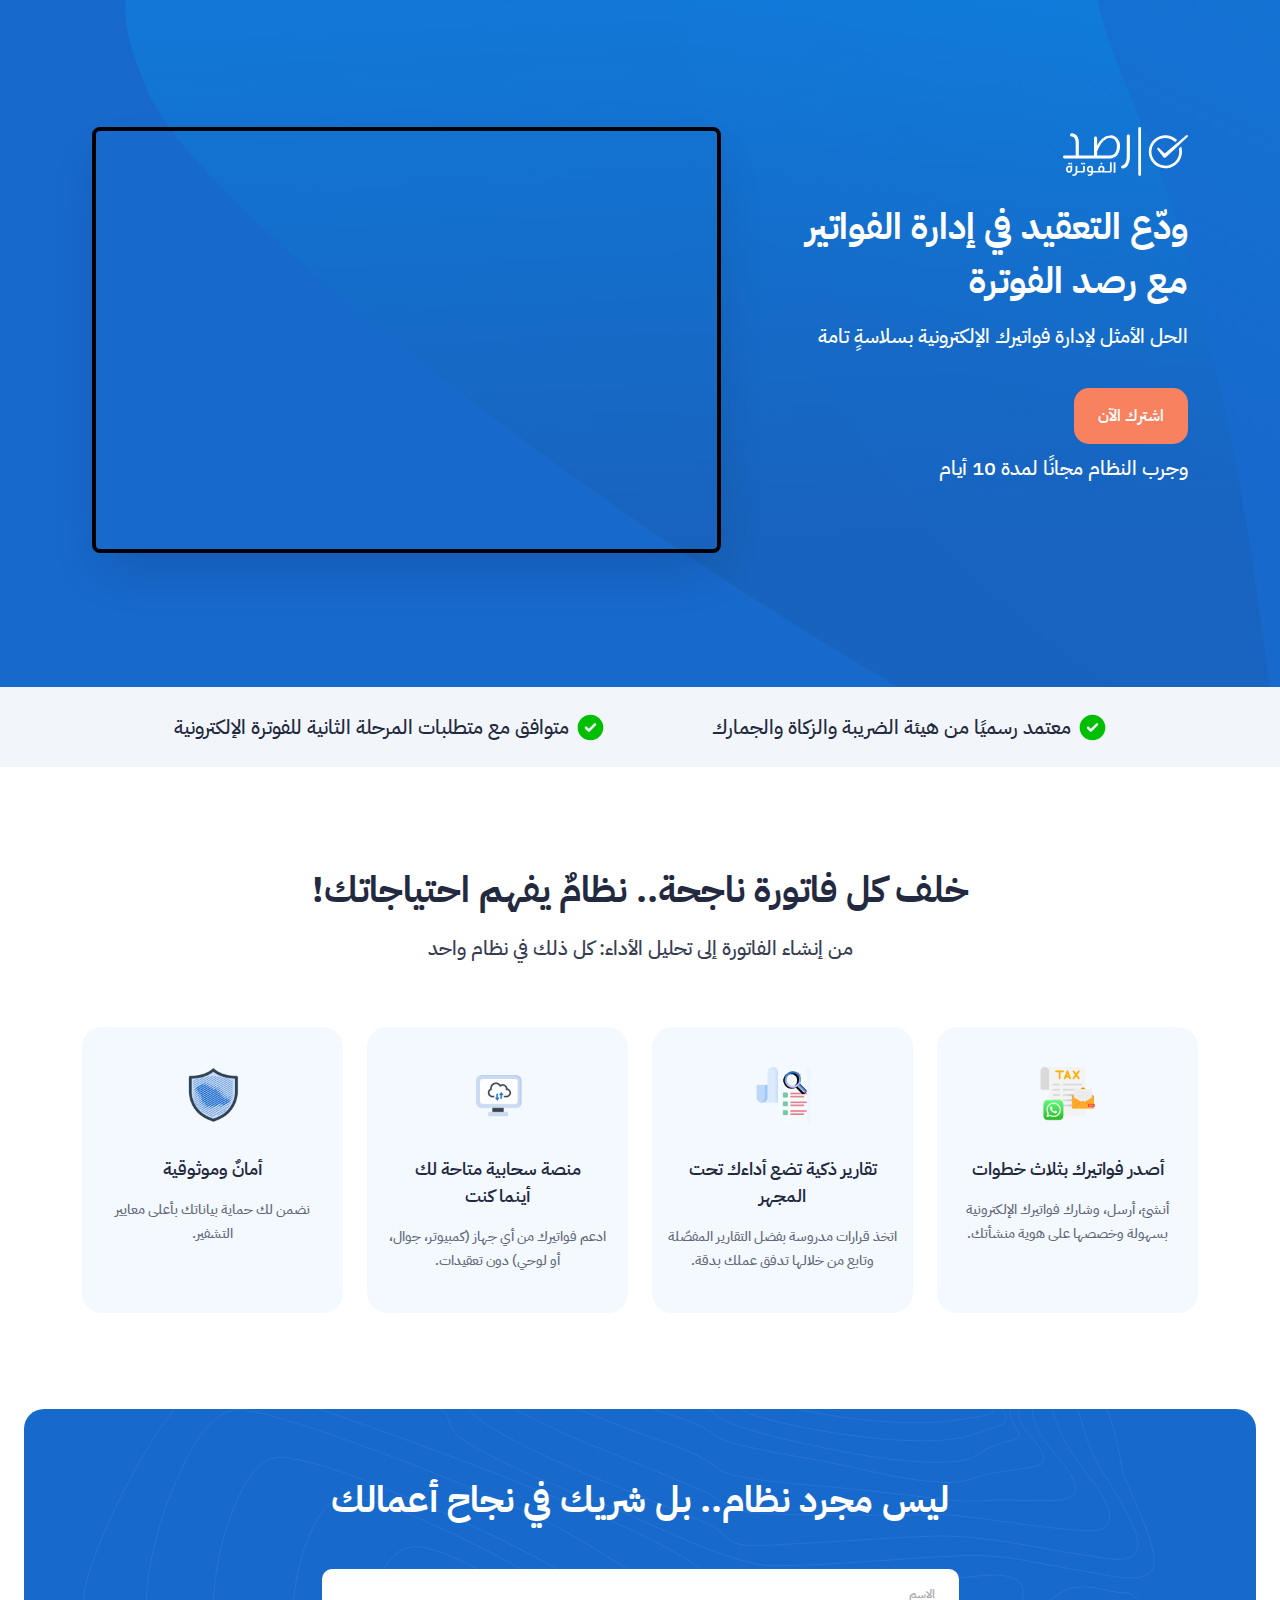
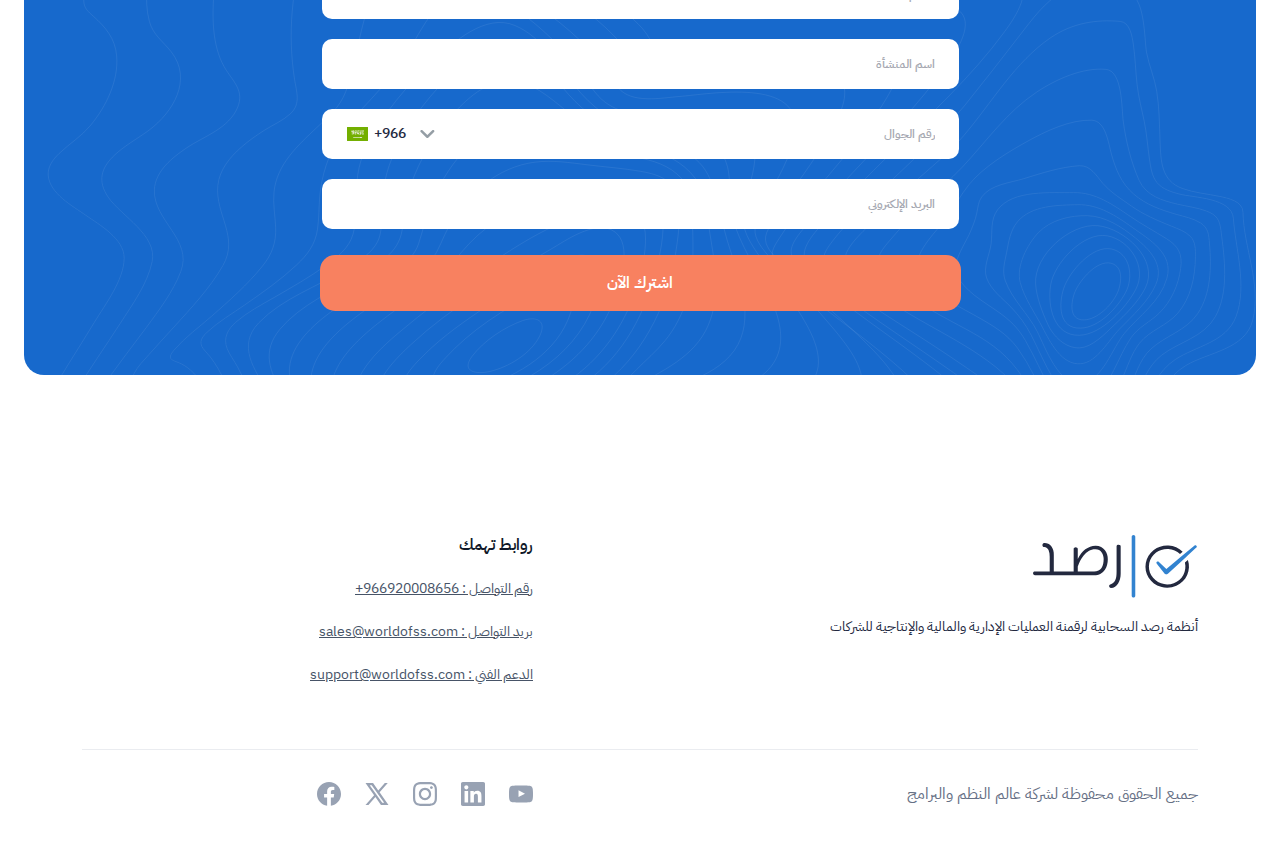
<file: index.html>
<!doctype html>
<html lang="ar" dir="rtl">

<head>
    <meta charset="utf-8">
    <meta name="viewport" content="width=device-width, initial-scale=1">

    <title>عالم النظم والبرامج | نظام الفوترة</title>

    <!-- Desription | Author | Keywords -->
    <meta name="description" content="أنظمة رصد السحابية">
    <meta name="keywords" content="أنظمة,رصد,السحابية, wss , world of systems and softwares ,عالم النظم و البرامج">
    <meta name="author" content="Rassd Cloud">
    <meta name="theme-color" content="#ffffff">

    <!-- Favicon -->
    <link rel="apple-touch-icon" sizes="180x180" href="./imgs/favicon/apple-touch-icon.png">
    <link rel="icon" type="image/png" sizes="32x32" href="./imgs/favicon/favicon-32x32.png">
    <link rel="icon" type="image/png" sizes="16x16" href="./imgs/favicon/favicon-16x16.png">
    <link rel="manifest" href="./imgs/favicon/site.webmanifest">
    <link rel="mask-icon" href="./imgs/favicon/safari-pinned-tab.svg" color="#5bbad5">
    <link rel="shortcut icon" href="./imgs/favicon/favicon.ico">
    <meta name="msapplication-TileColor" content="#da532c">
    <meta name="msapplication-config" content="./imgs/favicon/browserconfig.xml">

    <!-- Fonts -->
    <link rel="preconnect" href="https://fonts.googleapis.com">
    <link rel="preconnect" href="https://fonts.gstatic.com" crossorigin>
    <link href="https://fonts.googleapis.com/css2?family=IBM+Plex+Sans+Arabic:wght@400;500;600;700&display=swap"
        rel="stylesheet">
    <link href="./style.css" rel="stylesheet" />
</head>

<body class="adv-fawtara">
    <main>
        <!-- Hero Feather Animation -->
        <section class="adv-hero">
            <div class="hero-feather">
                <span class="svg-icon feather-1">
                    <svg width="1155" height="934" viewBox="0 0 1155 934" fill="none" xmlns="http://www.w3.org/2000/svg">
                        <path opacity="0.35" d="M256.244 0.0657248L967.893 78.9406C979.808 217.155 1088.44 258.861 1154.44 883.155C1180.95 1133.91 79.0498 380.906 20.2051 193.913C-82.2719 -31.8877 246.527 66.3729 256.244 0.0657248Z" fill="url(#paint0_linear_3310_62)"/>
                        <defs>
                            <linearGradient id="paint0_linear_3310_62" x1="690.421" y1="640.705" x2="666.349" y2="56.3314" gradientUnits="userSpaceOnUse">
                                <stop stop-color="#1957A1"/>
                                <stop offset="1" stop-color="#0697F2"/>
                            </linearGradient>
                        </defs>
                    </svg>
                </span>
                <span class="svg-icon feather-2">
                    <svg width="1080" height="924" viewBox="0 0 1080 924" fill="none" xmlns="http://www.w3.org/2000/svg">
                        <path opacity="0.2" d="M375.486 0.145868L1079.51 467.344C1007.22 634.051 802.807 958.162 563.483 920.953C264.327 874.441 -45.7825 348.629 6.84673 100.536C179.358 192.614 324.486 71.9753 375.486 0.145868Z" fill="url(#paint0_linear_3310_61)"/>
                        <defs>
                            <linearGradient id="paint0_linear_3310_61" x1="454.009" y1="641.09" x2="664.492" y2="200.716" gradientUnits="userSpaceOnUse">
                                <stop stop-color="#1769CC"/>
                                <stop offset="1" stop-color="#0599F3"/>
                            </linearGradient>
                        </defs>
                    </svg>
                </span>
            </div>
            <div class="container">
                <div class="row">
                    <div class="col-md-12 col-lg-5">
                        <div class="adv-hero_logo">
                            <img src="./imgs/invoices-logo-white.svg" width="127" height="49" alt="Rassd Fawtara Logo">
                        </div>
                        <div class="adv-hero__content">
                            <h1 class="adv-hero__title">ودّع التعقيد في إدارة الفواتير مع رصد الفوترة</h1>
                            <p class="adv-hero__desc">الحل الأمثل لإدارة فواتيرك الإلكترونية بسلاسةٍ تامة</p>
                            <a class="adv-btn mb-12" onclick="trialTry()">اشترك الآن</a>
                            <p class="adv-hero__desc fs-18"> وجرب النظام مجانًا لمدة 10 أيام</p>
                        </div>
                    </div>
                    <div class="col-md-12 col-lg-7">
                        <div class="adv-hero__video">
                            <iframe  src="https://www.youtube.com/embed/hX0IHxJ2l0A" 
                            title="YouTube video" 
                            allow="accelerometer; autoplay; clipboard-write; encrypted-media; gyroscope; picture-in-picture" 
                            allowfullscreen></iframe>
                        </div>
                    </div>
                </div>
            </div>
        </section>

        <section class="adv-info">
            <div class="container">
                <ul class="info-list">
                    <li>
                        <span class="item-icon">
                            <svg width="27" height="28" viewBox="0 0 27 28" fill="none"
                                xmlns="http://www.w3.org/2000/svg">
                                <path
                                    d="M13.5 0.666992C6.16667 0.666992 0.166667 6.66699 0.166667 14.0003C0.166667 21.3337 6.16667 27.3337 13.5 27.3337C20.8333 27.3337 26.8333 21.3337 26.8333 14.0003C26.8333 6.66699 20.8333 0.666992 13.5 0.666992ZM19.1 11.7337L12.7 18.1337C12.1667 18.667 11.3667 18.667 10.8333 18.1337L7.9 15.2003C7.36667 14.667 7.36667 13.867 7.9 13.3337C8.43333 12.8003 9.23333 12.8003 9.76667 13.3337L11.7667 15.3337L17.2333 9.86699C17.7667 9.33366 18.5667 9.33366 19.1 9.86699C19.6333 10.4003 19.6333 11.2003 19.1 11.7337Z"
                                    fill="currentColor" />
                            </svg>
                        </span>
                        <p>معتمد رسميًا من هيئة الضريبة والزكاة والجمارك</p>
                    </li>
                    <li>
                        <span class="item-icon">
                            <svg width="27" height="28" viewBox="0 0 27 28" fill="none"
                                xmlns="http://www.w3.org/2000/svg">
                                <path
                                    d="M13.5 0.666992C6.16667 0.666992 0.166667 6.66699 0.166667 14.0003C0.166667 21.3337 6.16667 27.3337 13.5 27.3337C20.8333 27.3337 26.8333 21.3337 26.8333 14.0003C26.8333 6.66699 20.8333 0.666992 13.5 0.666992ZM19.1 11.7337L12.7 18.1337C12.1667 18.667 11.3667 18.667 10.8333 18.1337L7.9 15.2003C7.36667 14.667 7.36667 13.867 7.9 13.3337C8.43333 12.8003 9.23333 12.8003 9.76667 13.3337L11.7667 15.3337L17.2333 9.86699C17.7667 9.33366 18.5667 9.33366 19.1 9.86699C19.6333 10.4003 19.6333 11.2003 19.1 11.7337Z"
                                    fill="currentColor" />
                            </svg>
                        </span>
                        <p>متوافق مع متطلبات المرحلة الثانية للفوترة الإلكترونية</p>
                    </li>
                </ul>
            </div>
        </section>

        <section class="adv-features">
            <div class="container">
                <h2 class="adv-features__title">خلف كل فاتورة ناجحة.. نظامٌ يفهم احتياجاتك!</h2>
                <p class="adv-features__desc">من إنشاء الفاتورة إلى تحليل الأداء: كل ذلك في نظام واحد</p>
                <div class="row">
                    <div class="col-sm-12 col-md-6 col-lg-3">
                        <div class="adv-features__item">
                            <div class="item-icon">
                                <img src="./imgs/features/fawtara/feature-1.png" width="56" height="56" alt="Feature 1">
                            </div>
                            <h3 class="item-title">أصدر فواتيرك بثلاث خطوات</h3>
                            <p class="item-desc">أنشئ، أرسل، وشارك فواتيرك الإلكترونية بسهولة وخصصها على هوية منشأتك.
                            </p>
                        </div>
                    </div>
                    <div class="col-sm-12 col-md-6 col-lg-3">
                        <div class="adv-features__item">
                            <div class="item-icon">
                                <img src="./imgs/features/fawtara/feature-2.png" width="56" height="56" alt="Feature 2">
                            </div>
                            <h3 class="item-title">تقارير ذكية تضع أداءك تحت المجهر</h3>
                            <p class="item-desc">اتخذ قرارات مدروسة بفضل التقارير المفصّلة وتابع من خلالها تدفق عملك
                                بدقة.</p>
                        </div>
                    </div>
                    <div class="col-sm-12 col-md-6 col-lg-3">
                        <div class="adv-features__item">
                            <div class="item-icon">
                                <img src="./imgs/features/fawtara/feature-3.png" width="56" height="56" alt="Feature 3">
                            </div>
                            <h3 class="item-title">منصة سحابية متاحة لك<br>أينما كنت</h3>
                            <p class="item-desc">ادعم فواتيرك من أي جهاز (كمبيوتر، جوال، أو لوحي) دون تعقيدات.</p>
                        </div>
                    </div>
                    <div class="col-sm-12 col-md-6 col-lg-3">
                        <div class="adv-features__item">
                            <div class="item-icon">
                                <img src="./imgs/features/fawtara/feature-4.png" width="56" height="56" alt="Feature 4">
                            </div>
                            <h3 class="item-title">أمانٌ وموثوقية</h3>
                            <p class="item-desc">نضمن لك حماية بياناتك بأعلى معايير التشفير.</p>
                        </div>
                    </div>
                </div>
            </div>
        </section>

        <section class="adv-register" id="register">
            <div class="container">
                <div class="row justify-content-center">
                    <div class="col-md-12 col-lg-7">
                        <div class="adv-register__content">
                            <h2 class="adv-register__title">ليس مجرد نظام.. بل شريك في نجاح أعمالك</h2>
                            <div class="register-form">
                                <form action="#" method="post">
                                    <div class="form-group">
                                        <input class="form-control" type="text" name="name" id="name"
                                            placeholder="الاسم">
                                    </div>
                                    <div class="form-group">
                                        <input class="form-control" type="text" name="name" id="company"
                                            placeholder="اسم المنشأة">
                                    </div>
                                    <div class="form-group">
                                        <div class="mobile-input-group">
                                            <input class="form-control" type="tel" name="mobile" id="mobile"
                                                placeholder="رقم الجوال">
                                            <span class="adv-select">
                                                <img src="./imgs/flag.png" alt="Country flag" width="21" id="flag">
                                                <select class="form-control" id="country-code" onchange="updateFlag()">
                                                    <option value="+966" data-flag="./imgs/flag.png" selected>+966
                                                    </option>
                                                    <option value="+20" data-flag="./imgs/flag2.svg">+20</option>
                                                </select>
                                            </span>
                                        </div>
                                    </div>
                                    <div class="form-group mb-24">
                                        <input class="form-control" type="email" name="email" id="email"
                                            placeholder="البريد الإلكتروني">
                                    </div>
                                    <a href="#" class="adv-btn w-100">اشترك الآن</a>
                                </form>
                            </div>
                        </div>
                    </div>
                </div>
            </div>
        </section>

    </main>

    <footer class="adv-footer">
        <div class="container">
            <div class="adv-footer__content">
                <div class="row">
                    <div class="col-md-7">
                        <div class="footer-logo">
                            <img src="./imgs/subsc-logo.svg" width="160" height="63" alt="Rassd Cloud Logo">
                        </div>
                        <p class="footer-desc">
                            أنظمة رصد السحابية لرقمنة العمليات الإدارية والمالية والإنتاجية للشركات
                        </p>
                    </div>
                    <div class="col-md-5">
                        <ul class="footer-contactus">
                            <li>
                                <a>روابط تهمك</a>
                            </li>
                            <li>
                                <a href="tel:00966920008656">رقم التواصل : <span
                                        class="mobile-dir">+966920008656</span></a>
                            </li>
                            <li>
                                <a href="mailto:sales@worldofss.com">بريد التواصل : sales@worldofss.com</a>
                            </li>
                            <li>
                                <a href="mailto:support@worldofss.com">الدعم الفني : support@worldofss.com</a>
                            </li>
                        </ul>
                    </div>
                </div>
            </div>
            <div class="adv-footer__copyrights">
                <div class="row">
                    <div class="col-md-7">
                        <p class="copyrights-desc">جميع الحقوق محفوظة لشركة عالم النظم والبرامج</p>
                    </div>
                    <div class="col-md-5">
                        <ul class="footer-links">
                            <li>
                                <a href="" target="_blank" rel="noopener noreferrer">
                                    <span class="icon-wrapper">
                                        <svg width="24" height="24" viewBox="0 0 24 24" fill="none"
                                            xmlns="http://www.w3.org/2000/svg">
                                            <path
                                                d="M23.7609 7.1998C23.7609 7.1998 23.5266 5.54512 22.8047 4.81855C21.8906 3.8623 20.8688 3.85762 20.4 3.80137C17.0438 3.55762 12.0047 3.55762 12.0047 3.55762H11.9953C11.9953 3.55762 6.95625 3.55762 3.6 3.80137C3.13125 3.85762 2.10938 3.8623 1.19531 4.81855C0.473438 5.54512 0.24375 7.1998 0.24375 7.1998C0.24375 7.1998 0 9.14512 0 11.0857V12.9045C0 14.8451 0.239062 16.7904 0.239062 16.7904C0.239062 16.7904 0.473437 18.4451 1.19062 19.1717C2.10469 20.1279 3.30469 20.0951 3.83906 20.1982C5.76094 20.3811 12 20.4373 12 20.4373C12 20.4373 17.0438 20.4279 20.4 20.1889C20.8688 20.1326 21.8906 20.1279 22.8047 19.1717C23.5266 18.4451 23.7609 16.7904 23.7609 16.7904C23.7609 16.7904 24 14.8498 24 12.9045V11.0857C24 9.14512 23.7609 7.1998 23.7609 7.1998ZM9.52031 15.1123V8.36699L16.0031 11.7514L9.52031 15.1123Z"
                                                fill="currentColor" />
                                        </svg>
                                    </span>
                                </a>
                            </li>
                            <li>
                                <a href="" target="_blank" rel="noopener noreferrer">
                                    <span class="icon-wrapper">
                                        <svg width="24" height="24" viewBox="0 0 24 24" fill="none"
                                            xmlns="http://www.w3.org/2000/svg">
                                            <g clip-path="url(#clip0_6248_556)">
                                                <path
                                                    d="M22.2234 0H1.77187C0.792187 0 0 0.773438 0 1.72969V22.2656C0 23.2219 0.792187 24 1.77187 24H22.2234C23.2031 24 24 23.2219 24 22.2703V1.72969C24 0.773438 23.2031 0 22.2234 0ZM7.12031 20.4516H3.55781V8.99531H7.12031V20.4516ZM5.33906 7.43438C4.19531 7.43438 3.27188 6.51094 3.27188 5.37187C3.27188 4.23281 4.19531 3.30937 5.33906 3.30937C6.47813 3.30937 7.40156 4.23281 7.40156 5.37187C7.40156 6.50625 6.47813 7.43438 5.33906 7.43438ZM20.4516 20.4516H16.8937V14.8828C16.8937 13.5562 16.8703 11.8453 15.0422 11.8453C13.1906 11.8453 12.9094 13.2937 12.9094 14.7891V20.4516H9.35625V8.99531H12.7687V10.5609H12.8156C13.2891 9.66094 14.4516 8.70938 16.1813 8.70938C19.7859 8.70938 20.4516 11.0813 20.4516 14.1656V20.4516Z"
                                                    fill="currentColor" />
                                            </g>
                                            <defs>
                                                <clipPath id="clip0_6248_556">
                                                    <rect width="24" height="24" fill="white" />
                                                </clipPath>
                                            </defs>
                                        </svg>
                                    </span>
                                </a>
                            </li>
                            <li>
                                <a href="" target="_blank" rel="noopener noreferrer">
                                    <span class="icon-wrapper">
                                        <svg width="24" height="24" viewBox="0 0 24 24" fill="none"
                                            xmlns="http://www.w3.org/2000/svg">
                                            <g clip-path="url(#clip0_6248_551)">
                                                <path
                                                    d="M12 2.16094C15.2063 2.16094 15.5859 2.175 16.8469 2.23125C18.0188 2.28281 18.6516 2.47969 19.0734 2.64375C19.6313 2.85938 20.0344 3.12188 20.4516 3.53906C20.8734 3.96094 21.1313 4.35938 21.3469 4.91719C21.5109 5.33906 21.7078 5.97656 21.7594 7.14375C21.8156 8.40937 21.8297 8.78906 21.8297 11.9906C21.8297 15.1969 21.8156 15.5766 21.7594 16.8375C21.7078 18.0094 21.5109 18.6422 21.3469 19.0641C21.1313 19.6219 20.8687 20.025 20.4516 20.4422C20.0297 20.8641 19.6313 21.1219 19.0734 21.3375C18.6516 21.5016 18.0141 21.6984 16.8469 21.75C15.5813 21.8062 15.2016 21.8203 12 21.8203C8.79375 21.8203 8.41406 21.8062 7.15313 21.75C5.98125 21.6984 5.34844 21.5016 4.92656 21.3375C4.36875 21.1219 3.96563 20.8594 3.54844 20.4422C3.12656 20.0203 2.86875 19.6219 2.65313 19.0641C2.48906 18.6422 2.29219 18.0047 2.24063 16.8375C2.18438 15.5719 2.17031 15.1922 2.17031 11.9906C2.17031 8.78438 2.18438 8.40469 2.24063 7.14375C2.29219 5.97187 2.48906 5.33906 2.65313 4.91719C2.86875 4.35938 3.13125 3.95625 3.54844 3.53906C3.97031 3.11719 4.36875 2.85938 4.92656 2.64375C5.34844 2.47969 5.98594 2.28281 7.15313 2.23125C8.41406 2.175 8.79375 2.16094 12 2.16094ZM12 0C8.74219 0 8.33438 0.0140625 7.05469 0.0703125C5.77969 0.126563 4.90313 0.332812 4.14375 0.628125C3.35156 0.9375 2.68125 1.34531 2.01563 2.01562C1.34531 2.68125 0.9375 3.35156 0.628125 4.13906C0.332812 4.90313 0.126563 5.775 0.0703125 7.05C0.0140625 8.33437 0 8.74219 0 12C0 15.2578 0.0140625 15.6656 0.0703125 16.9453C0.126563 18.2203 0.332812 19.0969 0.628125 19.8563C0.9375 20.6484 1.34531 21.3188 2.01563 21.9844C2.68125 22.65 3.35156 23.0625 4.13906 23.3672C4.90313 23.6625 5.775 23.8687 7.05 23.925C8.32969 23.9812 8.7375 23.9953 11.9953 23.9953C15.2531 23.9953 15.6609 23.9812 16.9406 23.925C18.2156 23.8687 19.0922 23.6625 19.8516 23.3672C20.6391 23.0625 21.3094 22.65 21.975 21.9844C22.6406 21.3188 23.0531 20.6484 23.3578 19.8609C23.6531 19.0969 23.8594 18.225 23.9156 16.95C23.9719 15.6703 23.9859 15.2625 23.9859 12.0047C23.9859 8.74688 23.9719 8.33906 23.9156 7.05938C23.8594 5.78438 23.6531 4.90781 23.3578 4.14844C23.0625 3.35156 22.6547 2.68125 21.9844 2.01562C21.3188 1.35 20.6484 0.9375 19.8609 0.632812C19.0969 0.3375 18.225 0.13125 16.95 0.075C15.6656 0.0140625 15.2578 0 12 0Z"
                                                    fill="currentColor" />
                                                <path
                                                    d="M12 5.83594C8.59688 5.83594 5.83594 8.59688 5.83594 12C5.83594 15.4031 8.59688 18.1641 12 18.1641C15.4031 18.1641 18.1641 15.4031 18.1641 12C18.1641 8.59688 15.4031 5.83594 12 5.83594ZM12 15.9984C9.79219 15.9984 8.00156 14.2078 8.00156 12C8.00156 9.79219 9.79219 8.00156 12 8.00156C14.2078 8.00156 15.9984 9.79219 15.9984 12C15.9984 14.2078 14.2078 15.9984 12 15.9984Z"
                                                    fill="currentColor" />
                                                <path
                                                    d="M19.8469 5.59238C19.8469 6.38926 19.2 7.03145 18.4078 7.03145C17.6109 7.03145 16.9688 6.38457 16.9688 5.59238C16.9688 4.79551 17.6156 4.15332 18.4078 4.15332C19.2 4.15332 19.8469 4.8002 19.8469 5.59238Z"
                                                    fill="currentColor" />
                                            </g>
                                            <defs>
                                                <clipPath id="clip0_6248_551">
                                                    <rect width="24" height="24" fill="white" />
                                                </clipPath>
                                            </defs>
                                        </svg>
                                    </span>
                                </a>
                            </li>
                            <li>
                                <a href="" target="_blank" rel="noopener noreferrer">
                                    <span class="icon-wrapper">
                                        <svg width="24" height="24" viewBox="0 0 24 24" fill="none"
                                            xmlns="http://www.w3.org/2000/svg">
                                            <path fill-rule="evenodd" clip-rule="evenodd"
                                                d="M15.9455 23L10.396 15.0901L3.44886 23H0.509766L9.09209 13.2311L0.509766 1H8.05571L13.286 8.45502L19.8393 1H22.7784L14.5943 10.3165L23.4914 23H15.9455ZM19.2185 20.77H17.2398L4.71811 3.23H6.6971L11.7121 10.2532L12.5793 11.4719L19.2185 20.77Z"
                                                fill="currentColor" />
                                        </svg>
                                    </span>
                                </a>
                            </li>
                            <li>
                                <a href="" target="_blank" rel="noopener noreferrer">
                                    <span class="icon-wrapper">
                                        <svg width="24" height="24" viewBox="0 0 24 24" fill="none"
                                            xmlns="http://www.w3.org/2000/svg">
                                            <g clip-path="url(#clip0_6248_547)">
                                                <path
                                                    d="M24 12C24 5.37258 18.6274 0 12 0C5.37258 0 0 5.37258 0 12C0 17.9895 4.3882 22.954 10.125 23.8542V15.4688H7.07812V12H10.125V9.35625C10.125 6.34875 11.9166 4.6875 14.6576 4.6875C15.9701 4.6875 17.3438 4.92188 17.3438 4.92188V7.875H15.8306C14.34 7.875 13.875 8.80008 13.875 9.75V12H17.2031L16.6711 15.4688H13.875V23.8542C19.6118 22.954 24 17.9895 24 12Z"
                                                    fill="currentColor" />
                                            </g>
                                            <defs>
                                                <clipPath id="clip0_6248_547">
                                                    <rect width="24" height="24" fill="white" />
                                                </clipPath>
                                            </defs>
                                        </svg>
                                    </span>
                                </a>
                            </li>
                        </ul>
                    </div>
                </div>
            </div>
        </div>
    </footer>

    <!-- scripts -->
    <script src="./vendors/bootstrap.bundle.min.js"></script>

    <!-- script for changing flag with mobile select -->
    <script>
        function updateFlag() {
            const select = document.getElementById('country-code');
            const flag = document.getElementById('flag');
            const selectedOption = select.options[select.selectedIndex];
            flag.src = selectedOption.getAttribute('data-flag');
        }
        function trialTry() {
            document.getElementById("register").scrollIntoView();
        }
    </script>
</body>

</html>
</file>
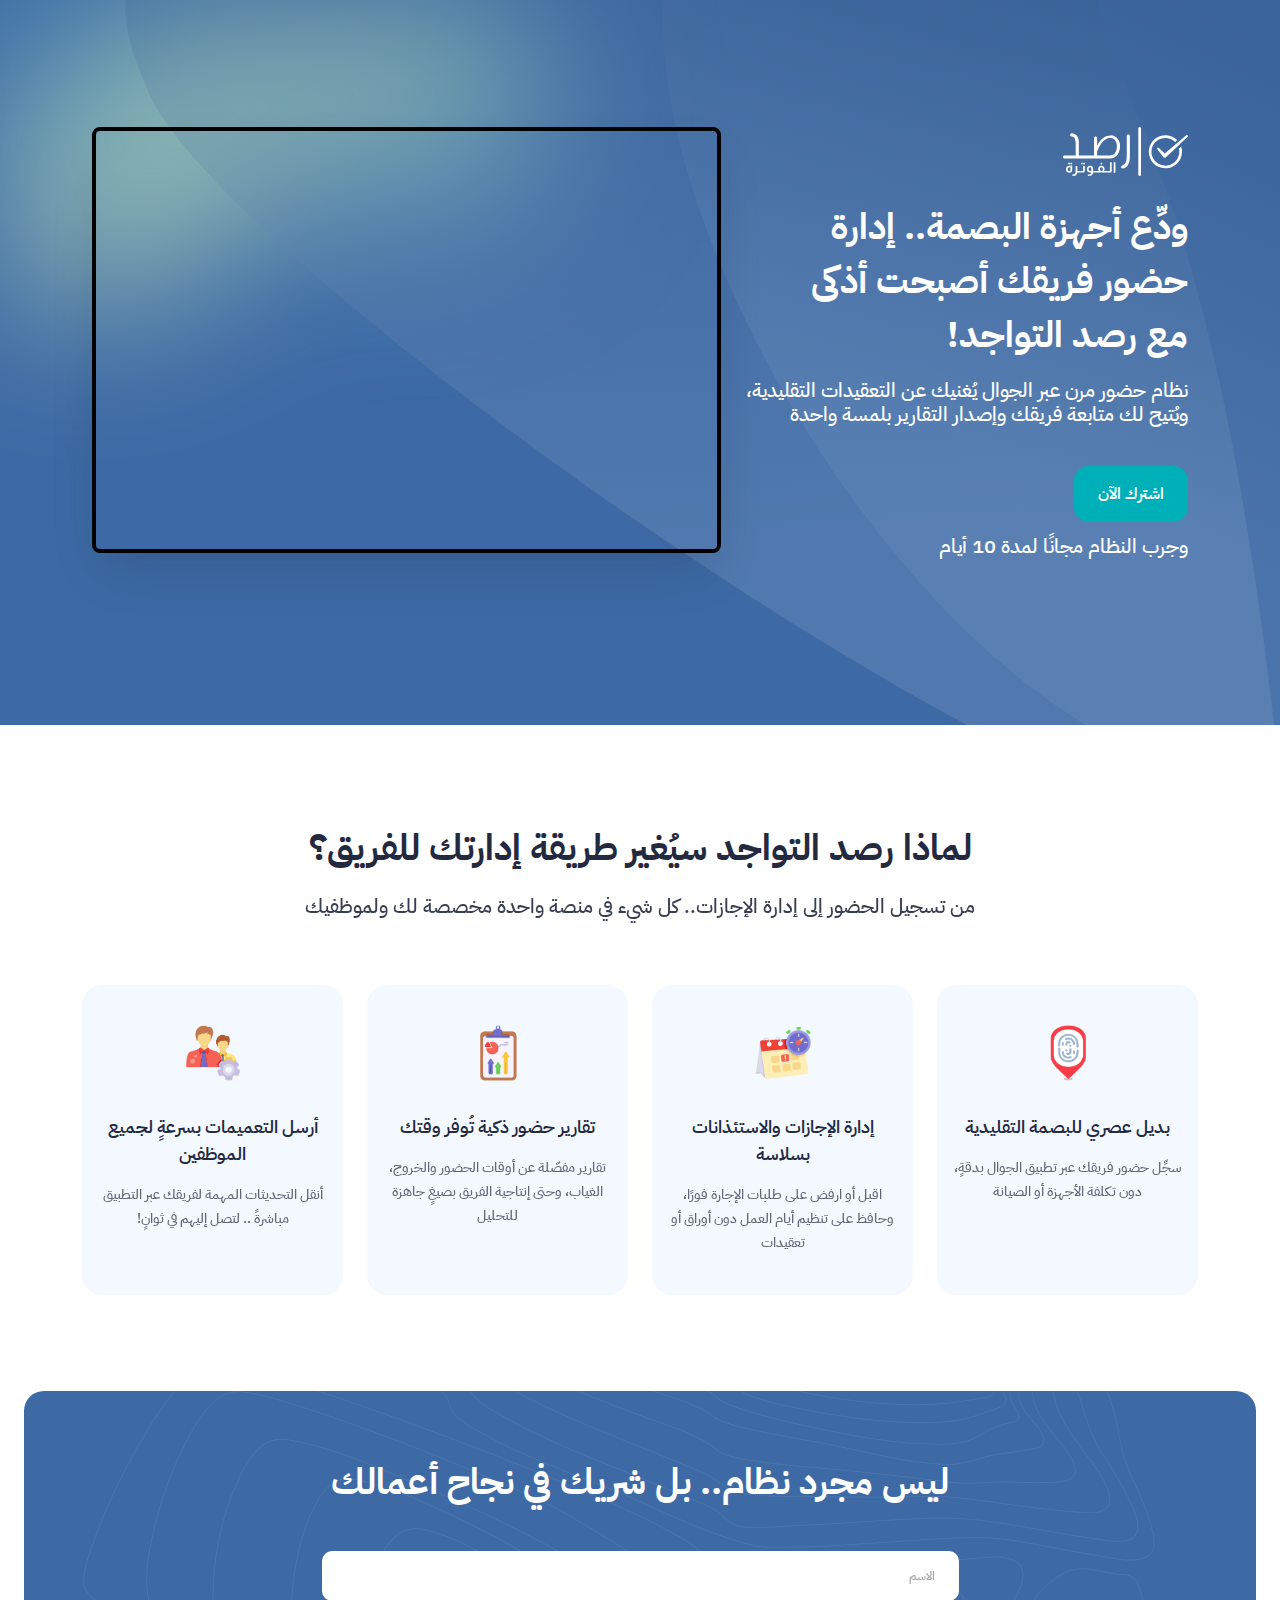
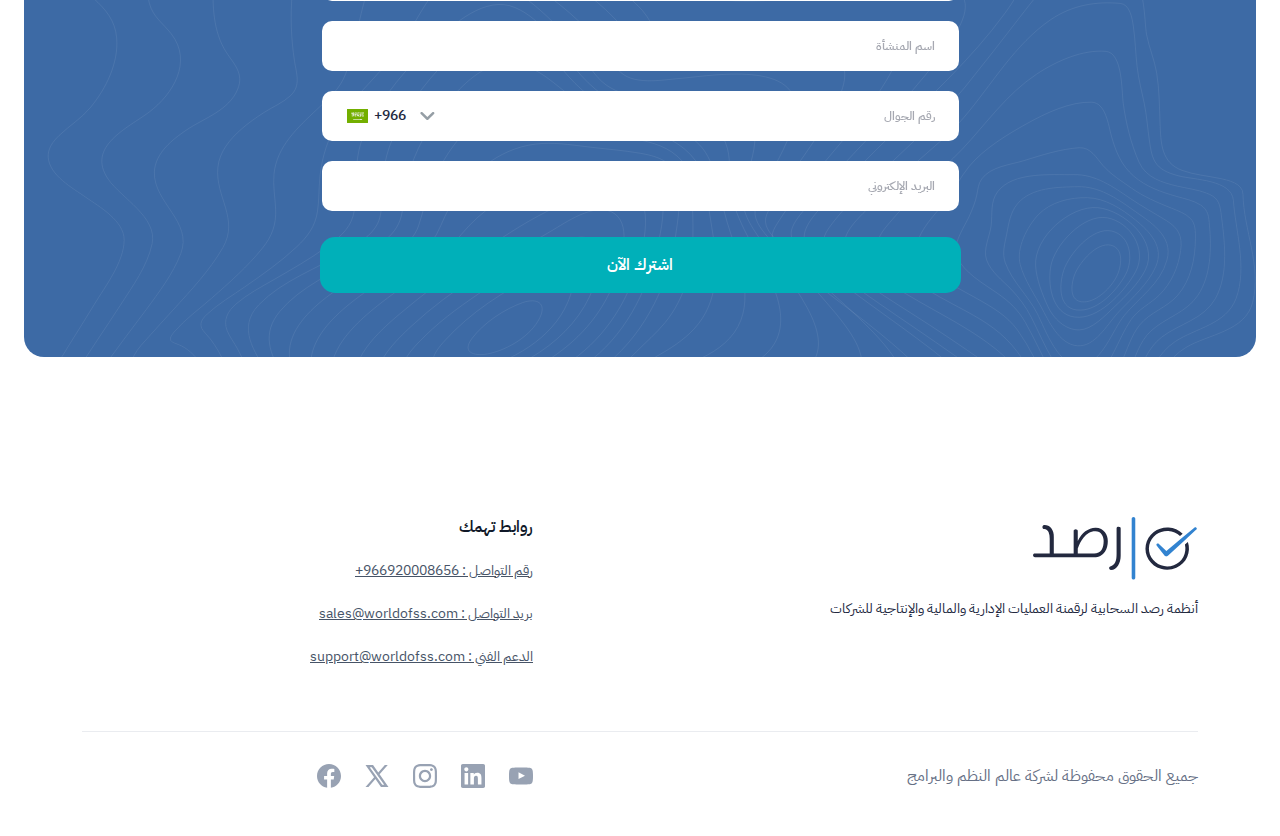
<file: twajod.html>
<!doctype html>
<html lang="ar" dir="rtl">

<head>
    <meta charset="utf-8">
    <meta name="viewport" content="width=device-width, initial-scale=1">

    <title>عالم النظم والبرامج | نظام التواجد</title>

    <!-- Desription | Author | Keywords -->
    <meta name="description" content="أنظمة رصد السحابية">
    <meta name="keywords" content="أنظمة,رصد,السحابية, wss , world of systems and softwares ,عالم النظم و البرامج">
    <meta name="author" content="Rassd Cloud">
    <meta name="theme-color" content="#ffffff">

    <!-- Favicon -->
    <link rel="apple-touch-icon" sizes="180x180" href="./imgs/favicon/apple-touch-icon.png">
    <link rel="icon" type="image/png" sizes="32x32" href="./imgs/favicon/favicon-32x32.png">
    <link rel="icon" type="image/png" sizes="16x16" href="./imgs/favicon/favicon-16x16.png">
    <link rel="manifest" href="./imgs/favicon/site.webmanifest">
    <link rel="mask-icon" href="./imgs/favicon/safari-pinned-tab.svg" color="#5bbad5">
    <link rel="shortcut icon" href="./imgs/favicon/favicon.ico">
    <meta name="msapplication-TileColor" content="#da532c">
    <meta name="msapplication-config" content="./imgs/favicon/browserconfig.xml">

    <!-- Fonts -->
    <link rel="preconnect" href="https://fonts.googleapis.com">
    <link rel="preconnect" href="https://fonts.gstatic.com" crossorigin>
    <link href="https://fonts.googleapis.com/css2?family=IBM+Plex+Sans+Arabic:wght@400;500;600;700&display=swap"
        rel="stylesheet">
    <link href="./style.css" rel="stylesheet" />
</head>

<body class="adv-twajod">
    <main>
        <!-- Hero Feather Animation -->
        <section class="adv-hero">
            <div class="hero-feather">
                <span class="svg-icon feather-1">
                    <svg width="1155" height="934" viewBox="0 0 1155 934" fill="none"
                        xmlns="http://www.w3.org/2000/svg">
                        <path opacity="0.2"
                            d="M256.245 0.0654806L967.894 78.9404C979.808 217.155 1088.44 258.861 1154.44 883.154C1180.95 1133.91 79.05 380.905 20.2053 193.913C-82.2717 -31.888 246.527 66.3727 256.245 0.0654806Z"
                            fill="url(#paint0_linear_2713_175)" />
                        <defs>
                            <linearGradient id="paint0_linear_2713_175" x1="690.421" y1="640.705" x2="666.349"
                                y2="56.3311" gradientUnits="userSpaceOnUse">
                                <stop stop-color="#9DB4D3" />
                                <stop offset="1" stop-color="#32588B" />
                            </linearGradient>
                        </defs>
                    </svg>
                </span>
                <span class="svg-icon feather-2">
                    <svg width="1098" height="972" viewBox="0 0 1098 972" fill="none"
                        xmlns="http://www.w3.org/2000/svg">
                        <path opacity="0.2"
                            d="M6.84649 148.536C179.358 240.614 324.486 119.975 375.486 48.1459C375.486 48.1459 556.237 -12.2872 621 3.00002C816.498 49.1469 966.621 119.752 1079.51 296C1119.95 359.129 1079.51 515.344 1079.51 515.344C1007.22 682.051 802.807 1006.16 563.482 968.953C264.327 922.441 -45.7827 396.629 6.84649 148.536Z"
                            fill="url(#paint0_linear_2713_174)" />
                        <defs>
                            <linearGradient id="paint0_linear_2713_174" x1="454.009" y1="689.09" x2="664.492"
                                y2="248.716" gradientUnits="userSpaceOnUse">
                                <stop stop-color="#7D9CC4" />
                                <stop offset="1" stop-color="#28476F" />
                            </linearGradient>
                        </defs>
                    </svg>
                </span>
            </div>
            <div class="container">
                <div class="row">
                    <div class="col-md-12 col-lg-5">
                        <div class="adv-hero_logo">
                            <img src="./imgs/invoices-logo-white.svg" width="127" height="49" alt="Rassd Fawtara Logo">
                        </div>
                        <div class="adv-hero__content">
                            <h1 class="adv-hero__title">ودِّع أجهزة البصمة.. إدارة حضور فريقك أصبحت أذكى مع رصد التواجد!
                            </h1>
                            <p class="adv-hero__desc">نظام حضور مرن عبر الجوال يُغنيك عن التعقيدات التقليدية، ويُتيح لك
                                متابعة فريقك وإصدار التقارير بلمسة واحدة</p>
                            <a class="adv-btn mb-12" onclick="trialTry()">اشترك الآن</a>
                            <p class="adv-hero__desc fs-18"> وجرب النظام مجانًا لمدة 10 أيام</p>
                        </div>
                    </div>
                    <div class="col-md-12 col-lg-7">
                        <div class="adv-hero__video">
                            <iframe  src="https://www.youtube.com/embed/hX0IHxJ2l0A" 
                            title="YouTube video" 
                            allow="accelerometer; autoplay; clipboard-write; encrypted-media; gyroscope; picture-in-picture" 
                            allowfullscreen></iframe>
                        </div>
                    </div>
                </div>
            </div>
        </section>

        <section class="adv-features">
            <div class="container">
                <h2 class="adv-features__title">لماذا رصد التواجد سيُغير طريقة إدارتك للفريق؟</h2>
                <p class="adv-features__desc">من تسجيل الحضور إلى إدارة الإجازات.. كل شيء في منصة واحدة مخصصة لك
                    ولموظفيك</p>
                <div class="row">
                    <div class="col-sm-12 col-md-6 col-lg-3">
                        <div class="adv-features__item">
                            <div class="item-icon">
                                <img src="./imgs/features/twajod/feature-1.png" width="56" height="56" alt="Feature 1">
                            </div>
                            <h3 class="item-title">بديل عصري للبصمة التقليدية</h3>
                            <p class="item-desc">سجِّل حضور فريقك عبر تطبيق الجوال بدقةٍ، دون تكلفة الأجهزة أو الصيانة
                            </p>
                        </div>
                    </div>
                    <div class="col-sm-12 col-md-6 col-lg-3">
                        <div class="adv-features__item">
                            <div class="item-icon">
                                <img src="./imgs/features/twajod/feature-2.png" width="56" height="56" alt="Feature 2">
                            </div>
                            <h3 class="item-title">إدارة الإجازات والاستئذانات بسلاسة</h3>
                            <p class="item-desc">اقبل أو ارفض على طلبات الإجارة فورًا، وحافظ على تنظيم أيام العمل دون
                                أوراق أو تعقيدات</p>
                        </div>
                    </div>
                    <div class="col-sm-12 col-md-6 col-lg-3">
                        <div class="adv-features__item">
                            <div class="item-icon">
                                <img src="./imgs/features/twajod/feature-3.png" width="56" height="56" alt="Feature 3">
                            </div>
                            <h3 class="item-title">تقارير حضور ذكية تُوفر وقتك</h3>
                            <p class="item-desc">تقارير مفصّلة عن أوقات الحضور والخروج، الغياب، وحتى إنتاجية الفريق
                                بصيغٍ جاهزة للتحليل</p>
                        </div>
                    </div>
                    <div class="col-sm-12 col-md-6 col-lg-3">
                        <div class="adv-features__item">
                            <div class="item-icon">
                                <img src="./imgs/features/twajod/feature-4.png" width="56" height="56" alt="Feature 4">
                            </div>
                            <h3 class="item-title">أرسل التعميمات بسرعةٍ لجميع الموظفين</h3>
                            <p class="item-desc">أنقل التحديثات المهمة لفريقك عبر التطبيق مباشرةً .. لتصل إليهم في
                                ثوانٍ!</p>
                        </div>
                    </div>
                </div>
            </div>
        </section>

        <section class="adv-register" id="register">
            <div class="container">
                <div class="row justify-content-center">
                    <div class="col-md-12 col-lg-7">
                        <div class="adv-register__content">
                            <h2 class="adv-register__title">ليس مجرد نظام.. بل شريك في نجاح أعمالك</h2>
                            <div class="register-form">
                                <form action="#" method="post">
                                    <div class="form-group">
                                        <input class="form-control" type="text" name="name" id="name"
                                            placeholder="الاسم">
                                    </div>
                                    <div class="form-group">
                                        <input class="form-control" type="text" name="name" id="company"
                                            placeholder="اسم المنشأة">
                                    </div>
                                    <div class="form-group">
                                        <div class="mobile-input-group">
                                            <input class="form-control" type="tel" name="mobile" id="mobile"
                                                placeholder="رقم الجوال">
                                            <span class="adv-select">
                                                <img src="./imgs/flag.png" alt="Country flag" width="21" id="flag">
                                                <select class="form-control" id="country-code" onchange="updateFlag()">
                                                    <option value="+966" data-flag="./imgs/flag.png" selected>+966
                                                    </option>
                                                    <option value="+20" data-flag="./imgs/flag2.svg">+20</option>
                                                </select>
                                            </span>
                                        </div>
                                    </div>
                                    <div class="form-group mb-24">
                                        <input class="form-control" type="email" name="email" id="email"
                                            placeholder="البريد الإلكتروني">
                                    </div>
                                    <a href="#" class="adv-btn w-100">اشترك الآن</a>
                                </form>
                            </div>
                        </div>
                    </div>
                </div>
            </div>
        </section>

    </main>

    <footer class="adv-footer">
        <div class="container">
            <div class="adv-footer__content">
                <div class="row">
                    <div class="col-md-7">
                        <div class="footer-logo">
                            <img src="./imgs/subsc-logo.svg" width="160" height="63" alt="Rassd Cloud Logo">
                        </div>
                        <p class="footer-desc">
                            أنظمة رصد السحابية لرقمنة العمليات الإدارية والمالية والإنتاجية للشركات
                        </p>
                    </div>
                    <div class="col-md-5">
                        <ul class="footer-contactus">
                            <li>
                                <a>روابط تهمك</a>
                            </li>
                            <li>
                                <a href="tel:00966920008656">رقم التواصل : <span
                                        class="mobile-dir">+966920008656</span></a>
                            </li>
                            <li>
                                <a href="mailto:sales@worldofss.com">بريد التواصل : sales@worldofss.com</a>
                            </li>
                            <li>
                                <a href="mailto:support@worldofss.com">الدعم الفني : support@worldofss.com</a>
                            </li>
                        </ul>
                    </div>
                </div>
            </div>
            <div class="adv-footer__copyrights">
                <div class="row">
                    <div class="col-md-7">
                        <p class="copyrights-desc">جميع الحقوق محفوظة لشركة عالم النظم والبرامج</p>
                    </div>
                    <div class="col-md-5">
                        <ul class="footer-links">
                            <li>
                                <a href="" target="_blank" rel="noopener noreferrer">
                                    <span class="icon-wrapper">
                                        <svg width="24" height="24" viewBox="0 0 24 24" fill="none"
                                            xmlns="http://www.w3.org/2000/svg">
                                            <path
                                                d="M23.7609 7.1998C23.7609 7.1998 23.5266 5.54512 22.8047 4.81855C21.8906 3.8623 20.8688 3.85762 20.4 3.80137C17.0438 3.55762 12.0047 3.55762 12.0047 3.55762H11.9953C11.9953 3.55762 6.95625 3.55762 3.6 3.80137C3.13125 3.85762 2.10938 3.8623 1.19531 4.81855C0.473438 5.54512 0.24375 7.1998 0.24375 7.1998C0.24375 7.1998 0 9.14512 0 11.0857V12.9045C0 14.8451 0.239062 16.7904 0.239062 16.7904C0.239062 16.7904 0.473437 18.4451 1.19062 19.1717C2.10469 20.1279 3.30469 20.0951 3.83906 20.1982C5.76094 20.3811 12 20.4373 12 20.4373C12 20.4373 17.0438 20.4279 20.4 20.1889C20.8688 20.1326 21.8906 20.1279 22.8047 19.1717C23.5266 18.4451 23.7609 16.7904 23.7609 16.7904C23.7609 16.7904 24 14.8498 24 12.9045V11.0857C24 9.14512 23.7609 7.1998 23.7609 7.1998ZM9.52031 15.1123V8.36699L16.0031 11.7514L9.52031 15.1123Z"
                                                fill="currentColor" />
                                        </svg>
                                    </span>
                                </a>
                            </li>
                            <li>
                                <a href="" target="_blank" rel="noopener noreferrer">
                                    <span class="icon-wrapper">
                                        <svg width="24" height="24" viewBox="0 0 24 24" fill="none"
                                            xmlns="http://www.w3.org/2000/svg">
                                            <g clip-path="url(#clip0_6248_556)">
                                                <path
                                                    d="M22.2234 0H1.77187C0.792187 0 0 0.773438 0 1.72969V22.2656C0 23.2219 0.792187 24 1.77187 24H22.2234C23.2031 24 24 23.2219 24 22.2703V1.72969C24 0.773438 23.2031 0 22.2234 0ZM7.12031 20.4516H3.55781V8.99531H7.12031V20.4516ZM5.33906 7.43438C4.19531 7.43438 3.27188 6.51094 3.27188 5.37187C3.27188 4.23281 4.19531 3.30937 5.33906 3.30937C6.47813 3.30937 7.40156 4.23281 7.40156 5.37187C7.40156 6.50625 6.47813 7.43438 5.33906 7.43438ZM20.4516 20.4516H16.8937V14.8828C16.8937 13.5562 16.8703 11.8453 15.0422 11.8453C13.1906 11.8453 12.9094 13.2937 12.9094 14.7891V20.4516H9.35625V8.99531H12.7687V10.5609H12.8156C13.2891 9.66094 14.4516 8.70938 16.1813 8.70938C19.7859 8.70938 20.4516 11.0813 20.4516 14.1656V20.4516Z"
                                                    fill="currentColor" />
                                            </g>
                                            <defs>
                                                <clipPath id="clip0_6248_556">
                                                    <rect width="24" height="24" fill="white" />
                                                </clipPath>
                                            </defs>
                                        </svg>
                                    </span>
                                </a>
                            </li>
                            <li>
                                <a href="" target="_blank" rel="noopener noreferrer">
                                    <span class="icon-wrapper">
                                        <svg width="24" height="24" viewBox="0 0 24 24" fill="none"
                                            xmlns="http://www.w3.org/2000/svg">
                                            <g clip-path="url(#clip0_6248_551)">
                                                <path
                                                    d="M12 2.16094C15.2063 2.16094 15.5859 2.175 16.8469 2.23125C18.0188 2.28281 18.6516 2.47969 19.0734 2.64375C19.6313 2.85938 20.0344 3.12188 20.4516 3.53906C20.8734 3.96094 21.1313 4.35938 21.3469 4.91719C21.5109 5.33906 21.7078 5.97656 21.7594 7.14375C21.8156 8.40937 21.8297 8.78906 21.8297 11.9906C21.8297 15.1969 21.8156 15.5766 21.7594 16.8375C21.7078 18.0094 21.5109 18.6422 21.3469 19.0641C21.1313 19.6219 20.8687 20.025 20.4516 20.4422C20.0297 20.8641 19.6313 21.1219 19.0734 21.3375C18.6516 21.5016 18.0141 21.6984 16.8469 21.75C15.5813 21.8062 15.2016 21.8203 12 21.8203C8.79375 21.8203 8.41406 21.8062 7.15313 21.75C5.98125 21.6984 5.34844 21.5016 4.92656 21.3375C4.36875 21.1219 3.96563 20.8594 3.54844 20.4422C3.12656 20.0203 2.86875 19.6219 2.65313 19.0641C2.48906 18.6422 2.29219 18.0047 2.24063 16.8375C2.18438 15.5719 2.17031 15.1922 2.17031 11.9906C2.17031 8.78438 2.18438 8.40469 2.24063 7.14375C2.29219 5.97187 2.48906 5.33906 2.65313 4.91719C2.86875 4.35938 3.13125 3.95625 3.54844 3.53906C3.97031 3.11719 4.36875 2.85938 4.92656 2.64375C5.34844 2.47969 5.98594 2.28281 7.15313 2.23125C8.41406 2.175 8.79375 2.16094 12 2.16094ZM12 0C8.74219 0 8.33438 0.0140625 7.05469 0.0703125C5.77969 0.126563 4.90313 0.332812 4.14375 0.628125C3.35156 0.9375 2.68125 1.34531 2.01563 2.01562C1.34531 2.68125 0.9375 3.35156 0.628125 4.13906C0.332812 4.90313 0.126563 5.775 0.0703125 7.05C0.0140625 8.33437 0 8.74219 0 12C0 15.2578 0.0140625 15.6656 0.0703125 16.9453C0.126563 18.2203 0.332812 19.0969 0.628125 19.8563C0.9375 20.6484 1.34531 21.3188 2.01563 21.9844C2.68125 22.65 3.35156 23.0625 4.13906 23.3672C4.90313 23.6625 5.775 23.8687 7.05 23.925C8.32969 23.9812 8.7375 23.9953 11.9953 23.9953C15.2531 23.9953 15.6609 23.9812 16.9406 23.925C18.2156 23.8687 19.0922 23.6625 19.8516 23.3672C20.6391 23.0625 21.3094 22.65 21.975 21.9844C22.6406 21.3188 23.0531 20.6484 23.3578 19.8609C23.6531 19.0969 23.8594 18.225 23.9156 16.95C23.9719 15.6703 23.9859 15.2625 23.9859 12.0047C23.9859 8.74688 23.9719 8.33906 23.9156 7.05938C23.8594 5.78438 23.6531 4.90781 23.3578 4.14844C23.0625 3.35156 22.6547 2.68125 21.9844 2.01562C21.3188 1.35 20.6484 0.9375 19.8609 0.632812C19.0969 0.3375 18.225 0.13125 16.95 0.075C15.6656 0.0140625 15.2578 0 12 0Z"
                                                    fill="currentColor" />
                                                <path
                                                    d="M12 5.83594C8.59688 5.83594 5.83594 8.59688 5.83594 12C5.83594 15.4031 8.59688 18.1641 12 18.1641C15.4031 18.1641 18.1641 15.4031 18.1641 12C18.1641 8.59688 15.4031 5.83594 12 5.83594ZM12 15.9984C9.79219 15.9984 8.00156 14.2078 8.00156 12C8.00156 9.79219 9.79219 8.00156 12 8.00156C14.2078 8.00156 15.9984 9.79219 15.9984 12C15.9984 14.2078 14.2078 15.9984 12 15.9984Z"
                                                    fill="currentColor" />
                                                <path
                                                    d="M19.8469 5.59238C19.8469 6.38926 19.2 7.03145 18.4078 7.03145C17.6109 7.03145 16.9688 6.38457 16.9688 5.59238C16.9688 4.79551 17.6156 4.15332 18.4078 4.15332C19.2 4.15332 19.8469 4.8002 19.8469 5.59238Z"
                                                    fill="currentColor" />
                                            </g>
                                            <defs>
                                                <clipPath id="clip0_6248_551">
                                                    <rect width="24" height="24" fill="white" />
                                                </clipPath>
                                            </defs>
                                        </svg>
                                    </span>
                                </a>
                            </li>
                            <li>
                                <a href="" target="_blank" rel="noopener noreferrer">
                                    <span class="icon-wrapper">
                                        <svg width="24" height="24" viewBox="0 0 24 24" fill="none"
                                            xmlns="http://www.w3.org/2000/svg">
                                            <path fill-rule="evenodd" clip-rule="evenodd"
                                                d="M15.9455 23L10.396 15.0901L3.44886 23H0.509766L9.09209 13.2311L0.509766 1H8.05571L13.286 8.45502L19.8393 1H22.7784L14.5943 10.3165L23.4914 23H15.9455ZM19.2185 20.77H17.2398L4.71811 3.23H6.6971L11.7121 10.2532L12.5793 11.4719L19.2185 20.77Z"
                                                fill="currentColor" />
                                        </svg>
                                    </span>
                                </a>
                            </li>
                            <li>
                                <a href="" target="_blank" rel="noopener noreferrer">
                                    <span class="icon-wrapper">
                                        <svg width="24" height="24" viewBox="0 0 24 24" fill="none"
                                            xmlns="http://www.w3.org/2000/svg">
                                            <g clip-path="url(#clip0_6248_547)">
                                                <path
                                                    d="M24 12C24 5.37258 18.6274 0 12 0C5.37258 0 0 5.37258 0 12C0 17.9895 4.3882 22.954 10.125 23.8542V15.4688H7.07812V12H10.125V9.35625C10.125 6.34875 11.9166 4.6875 14.6576 4.6875C15.9701 4.6875 17.3438 4.92188 17.3438 4.92188V7.875H15.8306C14.34 7.875 13.875 8.80008 13.875 9.75V12H17.2031L16.6711 15.4688H13.875V23.8542C19.6118 22.954 24 17.9895 24 12Z"
                                                    fill="currentColor" />
                                            </g>
                                            <defs>
                                                <clipPath id="clip0_6248_547">
                                                    <rect width="24" height="24" fill="white" />
                                                </clipPath>
                                            </defs>
                                        </svg>
                                    </span>
                                </a>
                            </li>
                        </ul>
                    </div>
                </div>
            </div>
        </div>
    </footer>

    <!-- scripts -->
    <script src="./vendors/bootstrap.bundle.min.js"></script>

    <!-- script for changing flag with mobile select -->
    <script>
        function updateFlag() {
            const select = document.getElementById('country-code');
            const flag = document.getElementById('flag');
            const selectedOption = select.options[select.selectedIndex];
            flag.src = selectedOption.getAttribute('data-flag');
        }
        function trialTry() {
            document.getElementById("register").scrollIntoView();
        }
    </script>
</body>

</html>
</file>
<file: style.css>
@import url("./vendors/bootstrap.min.css");
@import url("https://fonts.googleapis.com/css2?family=IBM+Plex+Sans+Arabic:wght@400;500;600;700&display=swap");
/*=============*/
/* Reset Style */
body,
h1,
h2,
h3,
h4,
h5,
h6,
p {
  margin: 0;
}
a {
  text-decoration: none;
  transition: 0.2s all ease-in-out;
  cursor: pointer;
}
a:-webkit-any-link:focus-visible {
  outline: 0px;
}
p {
  margin: 0;
}
ul {
  list-style: none;
  padding: 0;
  margin: 0;
}
img {
  width: 100%;
}
/*=============*/
/* Body | RTL */
body {
  /* padding-top: 10px; */
  color: var(--clr-body);
  background: var(--bg-body);
  font-size: 16px;
  font-weight: 400;
  font-family: "IBM Plex Sans Arabic", sans-serif;
}
/*=============*/
/* Variables */
:root {
  --bg-body: #ffffff;
  --clr-body: #23293f;
  --clr-primary: #1769cc;
  --clr-secondary: #f88160;
  --clr-success: #00bf00;
  --clr-gray: #f4f9ff;
  --clr-gray-1: #f2f6fa;
}
.adv-fawtara {
  --clr-primary: #1769cc;
  --clr-secondary: #f88160;
}
.adv-twajod {
  --clr-primary: #3d6aa5;
  --clr-secondary: #00b0b9;
}
/*=============*/
/* Components */
.adv-btn {
  display: inline-flex;
  align-items: center;
  justify-content: center;
  padding: 1rem 1.5rem;
  background: var(--clr-secondary);
  border-radius: 15px;
  color: white;
  font-size: 16px;
  font-weight: 600;
  line-height: 24px;
}
.adv-btn.btn-link {
  background: transparent;
  color: var(--clr-body);
  padding: 0;
  font-size: 14px;
  font-weight: 400;
  line-height: 21px;
  text-align: center;
  text-decoration: underline;
}
.form-group {
  margin-bottom: 16px;
}
.form-control {
  padding: 1rem 1.5rem;
  border-radius: 12px;
  border: 2px solid transparent;
  font-size: 12px;
  font-weight: 600;
  line-height: 18px;
  color: var(--clr-body);
}
.form-control:focus-visible,
.form-control:focus {
  border-color: var(--clr-secondary);
}
.form-control::placeholder {
  color: var(--clr-body);
  opacity: 0.4;
}
.adv-select {
  position: relative;
  display: flex;
}
.adv-select::before {
  content: "";
  position: absolute;
  background: url('data:image/svg+xml;utf8,<svg width="15" height="8" viewBox="0 0 15 8" fill="none" xmlns="http://www.w3.org/2000/svg"><path d="M7.3685 8C7.05758 8 6.74665 7.88861 6.50118 7.64993L0.7244 2.0328C0.249826 1.57134 0.249826 0.807537 0.7244 0.346074C1.19897 -0.115358 1.98448 -0.115358 2.45905 0.346074L7.3685 5.11983L12.2779 0.346074C12.7525 -0.115358 13.538 -0.115358 14.0125 0.346074C14.4871 0.807537 14.4871 1.57134 14.0125 2.0328L8.23583 7.64993C7.99036 7.88861 7.67943 8 7.3685 8Z" fill="rgb(43 61 76)" fill-opacity="0.5"/></svg>')
    no-repeat center;
  width: 16px;
  height: 8px;
  inset-block: 0;
  margin-block: auto;
  inset-inline-end: 24px;
  z-index: 1;
}
select.form-control {
  padding-inline-end: 50px;
  cursor: pointer;
}
/*=============*/
/* Hero Section */
.adv-hero {
  padding: 127px 80px;
  background: var(--clr-primary);
  color: white;
}
.adv-hero .adv-hero_logo {
  display: inline-flex;
  align-items: center;
  margin-bottom: 1.5rem;
}
.adv-hero .adv-hero__title {
  font-size: 36px;
  font-weight: 700;
  line-height: 54px;
  max-width: 400px;
  margin-bottom: 1rem;
}
.adv-hero .adv-hero__desc {
  font-size: 20px;
  font-weight: 500;
  line-height: 24px;
  margin-bottom: 2.5rem;
}
.adv-hero__video {
  width: 100%;
}
.adv-hero__video iframe {
  width: 100%;
  /* min-width: 640px; */
  min-height: 426px;
  border-radius: 8px;
  border: 4px solid black;
  box-shadow: 0px 24px 48px -12px #1018282e;
}
/*=============*/
/* Info Section */
.adv-info {
  background: var(--clr-gray-1);
  padding: 1.5rem;
}
.adv-info .info-list {
  display: flex;
  align-items: center;
  justify-content: space-evenly;
  gap: 16px;
  flex-wrap: wrap;
}
.adv-info .info-list li {
  display: flex;
  align-items: center;
  gap: 8px;
}
.adv-info .info-list li .item-icon svg {
  width: 27px;
  height: 27px;
  color: var(--clr-success);
}
.adv-info .info-list li p {
  font-size: 20px;
  font-weight: 500;
  line-height: 32px;
  color: var(--clr-body);
}
/*=============*/
/* Features */
.adv-features {
  padding: 6rem 1.5rem;
  text-align: center;
}
.adv-features .adv-features__title {
  font-size: 36px;
  font-weight: 700;
  line-height: 54px;
  color: var(--clr-body);
  margin-bottom: 16px;
}
.adv-features .adv-features__desc {
  font-size: 20px;
  font-weight: 500;
  line-height: 30px;
  color: var(--clr-body);
  opacity: 0.9;
  margin-bottom: 4rem;
}
.adv-features .adv-features__item {
  padding: 2.5rem 1rem;
  height: 100%;
  background: var(--clr-gray);
  border-radius: 20px;
}
.adv-features .adv-features__item .item-icon {
  display: inline-flex;
  align-items: center;
  justify-content: center;
  width: 56px;
  height: 56px;
  margin-bottom: 2rem;
}
.adv-features .adv-features__item .item-title {
  font-size: 18px;
  font-weight: 600;
  line-height: 27px;
  color: var(--clr-body);
  margin-bottom: 1rem;
}
.adv-features .adv-features__item .item-desc {
  font-size: 14px;
  font-weight: 500;
  line-height: 24px;
  color: var(--clr-body);
  opacity: 0.7;
}
/*=============*/
/* Register */
.adv-register {
  position: relative;
  overflow: clip;
  isolation: isolate;
}
.adv-register::before {
  content: "";
  background: url("./imgs/line-pattern.svg") no-repeat center;
  position: absolute;
  width: 100%;
  height: 100%;
  inset: 0;
  background-size: cover;
  z-index: -1;
}
.adv-register {
  margin-inline: 1.5rem;
  background: var(--clr-primary);
  border-radius: 20px;
  padding: 4rem 1.5rem;
  margin-bottom: 6rem;
}
.adv-register .adv-register__content {
  text-align: center;
}
.adv-register .adv-register__content .adv-register__title {
  font-size: 36px;
  font-weight: 700;
  line-height: 54px;
  color: white;
  margin-bottom: 40px;
}
/*=============*/
/* Footer */
.adv-footer {
  padding: 4rem 1.5rem 3rem;
}
.adv-footer .adv-footer__content {
  margin-bottom: 4rem;
}
.adv-footer .adv-footer__content .footer-logo {
  display: inline-flex;
  align-items: center;
  max-width: 165px;
  margin-bottom: 17px;
}
.adv-footer .adv-footer__content .footer-desc {
  font-size: 14px;
  font-weight: 400;
  line-height: 24px;
  color: var(--clr-body);
}
.adv-footer .adv-footer__content .footer-contactus li {
  line-height: 1;
}
.adv-footer .adv-footer__content .footer-contactus li:not(:last-child) {
  margin-bottom: 22px;
}
.adv-footer .adv-footer__content .footer-contactus li a {
  font-size: 14px;
  font-weight: 400;
  line-height: 21px;
  text-decoration-line: underline;
  text-decoration-style: solid;
  text-underline-position: from-font;
  color: #475467;
}
.adv-footer .adv-footer__content .footer-contactus li a:hover {
  color: var(--clr-primary);
}
.adv-footer .adv-footer__content .footer-contactus li:first-child a {
  font-weight: 600;
  text-decoration: none;
  font-size: 16px;
  color: #101828;
  cursor: default;
}
.adv-footer .adv-footer__copyrights {
  padding-top: 2rem;
  border-top: 1px solid #eaecf0;
}
.adv-footer .adv-footer__copyrights .copyrights-desc {
  font-size: 16px;
  font-weight: 400;
  line-height: 24px;
  color: #667085;
}
.adv-footer .adv-footer__copyrights .footer-links {
  display: flex;
  align-items: center;
  gap: 1.5rem;
}
.adv-footer .adv-footer__copyrights .footer-links li a {
  font-size: 14px;
  font-weight: 400;
  line-height: 21px;
  color: #98a2b3;
}
.adv-footer .adv-footer__copyrights .footer-links li a:hover {
  color: var(--clr-primary);
}
.adv-footer .adv-footer__copyrights .footer-links li a .icon-wrapper {
  display: flex;
  align-items: center;
  justify-content: center;
  width: 24px;
  height: 24px;
}
/*=============*/

/* Feather Animation */
/* New Feather  */
.adv-hero {
  position: relative;
  isolation: isolate;
  overflow: clip;
}
.hero-feather,
.hero-feather .feather-1,
.hero-feather .feather-2 {
  position: absolute;
}
.hero-feather {
  top: -90px;
  inset-inline-start: 0px;
  top: -100px;
  width: 100%;
  height: 100%;
  z-index: -1;
  /* overflow: hidden; */
}
.hero-feather .svg-icon {
  display: flex;
  align-items: center;
  justify-content: flex-start;
}
.hero-feather .feather-1,
.hero-feather .feather-2 {
  min-width: 50%;
  min-height: 924px;
  transform-origin: bottom right;
}
.hero-feather .feather-1 {
  top: -10px;
  inset-inline-start: 0;
  animation: headerVector1 6s infinite;
}
.hero-feather .feather-2 {
  top: -90px;
  inset-inline-start: -480px;
  animation: headerVector2 6s infinite;
}
@keyframes headerVector1 {
  0% {
    -webkit-transform: rotate(0);
    transform: rotate(0);
  }
  25% {
    -webkit-transform: skewX(2deg);
    transform: skewX(2deg);
  }
  50% {
    -webkit-transform: skewX(4deg) rotate(2deg);
    transform: skewX(4deg) rotate(2deg);
  }
  75% {
    -webkit-transform: skewX(2deg);
    transform: skewX(2deg);
  }
  100% {
    -webkit-transform: skewX(0) rotate(0deg);
    transform: skewX(0) rotate(0deg);
  }
}
@keyframes headerVector2 {
  0% {
    -webkit-transform: rotate(0);
    transform: rotate(0);
  }
  25% {
    -webkit-transform: skewX(2deg);
    transform: skewX(2deg);
  }
  50% {
    -webkit-transform: skewX(4deg) rotate(-1deg);
    transform: skewX(4deg) rotate(-1deg);
  }
  75% {
    -webkit-transform: skewX(2deg);
    transform: skewX(2deg);
  }
  100% {
    -webkit-transform: skewX(0) rotate(0);
    transform: skewX(0) rotate(0);
  }
}
/*=============*/
/* Twajod hero texture */

.adv-twajod .adv-hero:before {
  background: var(--hero-bg-img) no-repeat;
  background-position: left top;
  background-size: cover;
  width: 50%;
  height: 450px;
  inset-inline-end: 0;
  -moz-filter: blur(75px);
  filter: blur(75px);
  content: "";
  position: absolute;
  top: 0;
  z-index: -1;
  --hero-bg-img: url("./imgs/hero-bg-twajd.svg");
}
/*=============*/
/* Responsive Styles */
@media screen and (max-width: 991.98px) {
  .adv-hero {
    padding-top: 40px;
    padding-inline: 24px;
  }
  .adv-hero .adv-hero__title {
    max-width: 100%;
  }
  .adv-hero .adv-hero_logo {
    display: flex;
    margin-bottom: 64px;
  }
  .adv-hero .adv-btn {
    width: 100%;
  }
  .adv-features .adv-features__item {
    margin-bottom: 24px;
    height: calc(100% - 24px);
  }
}

@media screen and (max-width: 767.98px) {
  .adv-footer .adv-footer__content .footer-desc {
    margin-bottom: 48px;
  }
  .adv-footer__copyrights > .row {
    flex-direction: column-reverse;
    text-align: center;
  }
  .adv-footer .adv-footer__copyrights .footer-links {
    justify-content: center;
    margin-bottom: 16px;
  }
}
/*=============*/
/*=============*/
/* Loading Page */
.adv-loading-wrapper {
  position: relative;
  min-height: 100vh;
  isolation: isolate;
  display: flex;
  align-items: center;
  justify-content: center;
}
.loading-texture-wrapper {
  position: absolute;
  width: 100%;
  height: 100%;
  top: 0;
  z-index: -1;
  background: #aebbd833;
  filter: blur(75px);
}
.adv-loading-wrapper .loading-texture-wrapper:before {
  --landing-header-bg-img: url("./imgs/loading-texture.svg");
  content: "";
  position: absolute;
  top: 0;
  z-index: -1;
  background: var(--landing-header-bg-img) no-repeat;
  background-position: left top;
  background-size: contain;
  width: 50%;
  height: 450px;
  inset-inline-end: 0;
  filter: blur(75px);
}
.adv-loading-wrapper .hero-feather .feather-1,
.adv-loading-wrapper .hero-feather .feather-2 {
  animation: none;
}
.adv-loading-content {
  max-width: 620px;
  padding: 32px 24px;
  text-align: center;
  background: #ffffff80;
  border-radius: 12px;
  width: 50%;
}
.adv-loading-content .loading-icon-wrapper {
  display: inline-flex;
  align-items: center;
  justify-content: center;
  margin-bottom: 20px;
}
.adv-loading-content .loading-icon-wrapper svg {
  height: 64px;
  width: auto;
}
.adv-loading-content h1 {
  font-size: 18px;
  font-weight: 600;
  line-height: 28px;
  text-align: center;
  color: #23293f;
  margin-bottom: 8px;
}
.adv-loading-content p {
  font-size: 14px;
  font-weight: 400;
  line-height: 20px;
  text-align: center;
  margin-bottom: 2px;
  color: #626879;
}

/*=============*/
/* Utilities */
.fs-18 {
  font-size: 18px;
}
.mb-12 {
  margin-bottom: 12px;
}
.mb-24 {
  margin-bottom: 24px;
}
.mobile-dir {
  direction: ltr;
  display: inline-flex;
  text-decoration: underline;
  align-items: center;
}
.mb-16 {
  margin-bottom: 16px;
}
/*=============*/
/* Mobile select input group */
.mobile-input-group {
  display: flex;
  align-items: center;
  position: relative;
}
.mobile-input-group .adv-select {
  direction: ltr;
}
.adv-select > img {
  position: absolute;
  width: 21px;
  inset-inline-start: 27px;
  inset-block: 0;
  margin-block: auto;
}
.mobile-input-group .adv-select .form-control {
  outline: 0;
  padding: 14px 24px;
  min-width: 140px;
  border-start-end-radius: 0;
  border-end-end-radius: 0;
  font-size: 14px;
  font-weight: 500;
  line-height: 22px;
  border: 2px solid transparent;
  border-inline-end: 0;
}
.mobile-input-group .adv-select .form-control:focus {
  outline: 0;
  box-shadow: none;
}
.mobile-input-group .adv-select > img + .form-control {
  padding-inline-start: 52px;
}
.mobile-input-group input:focus + .adv-select .form-control {
  border-color: var(--clr-secondary);
}
.mobile-input-group input {
  border-end-end-radius: 0;
  border-start-end-radius: 0;
  direction: rtl;
  border-inline-end: 0;
}
/*=============*/
/* svg animation */
/* Circle animation remains as you defined it */
@keyframes scaleCircle {
  0% {
    transform: scale(0);
    opacity: 1;
  }
  30% {
    transform: scale(1.025);
  }
  40% {
    transform: scale(0.9);
  }
  50% {
    transform: scale(1);
  }
  95% {
    transform: scale(1);
  }
  100% {
    transform: scale(0);
  }
}
@keyframes drawLine2 {
  0%,
  30% {
    stroke-dashoffset: 100;
    opacity: 1;
  }
  50% {
    stroke-dashoffset: 0;
  }
  95% {
    stroke-dashoffset: 0;
    opacity: 1;
  }
  100% {
    opacity: 0;
  }
}
@keyframes drawLine1 {
  0%,
  36.67% {
    stroke-dashoffset: 100;
    opacity: 1;
  }
  50% {
    stroke-dashoffset: 0;
  }
  95% {
    stroke-dashoffset: 0;
    opacity: 1;
  }
  100% {
    opacity: 0;
  }
}
#circle {
  transform-origin: center;
  animation: scaleCircle 3s ease-in-out infinite;
}
#line2,
#line1 {
  stroke-dasharray: 100;
  stroke-dashoffset: 100;
}
#line2 {
  animation: drawLine2 3s ease-in-out infinite;
}
#line1 {
  animation: drawLine1 3s ease-in-out infinite;
}
</file>
